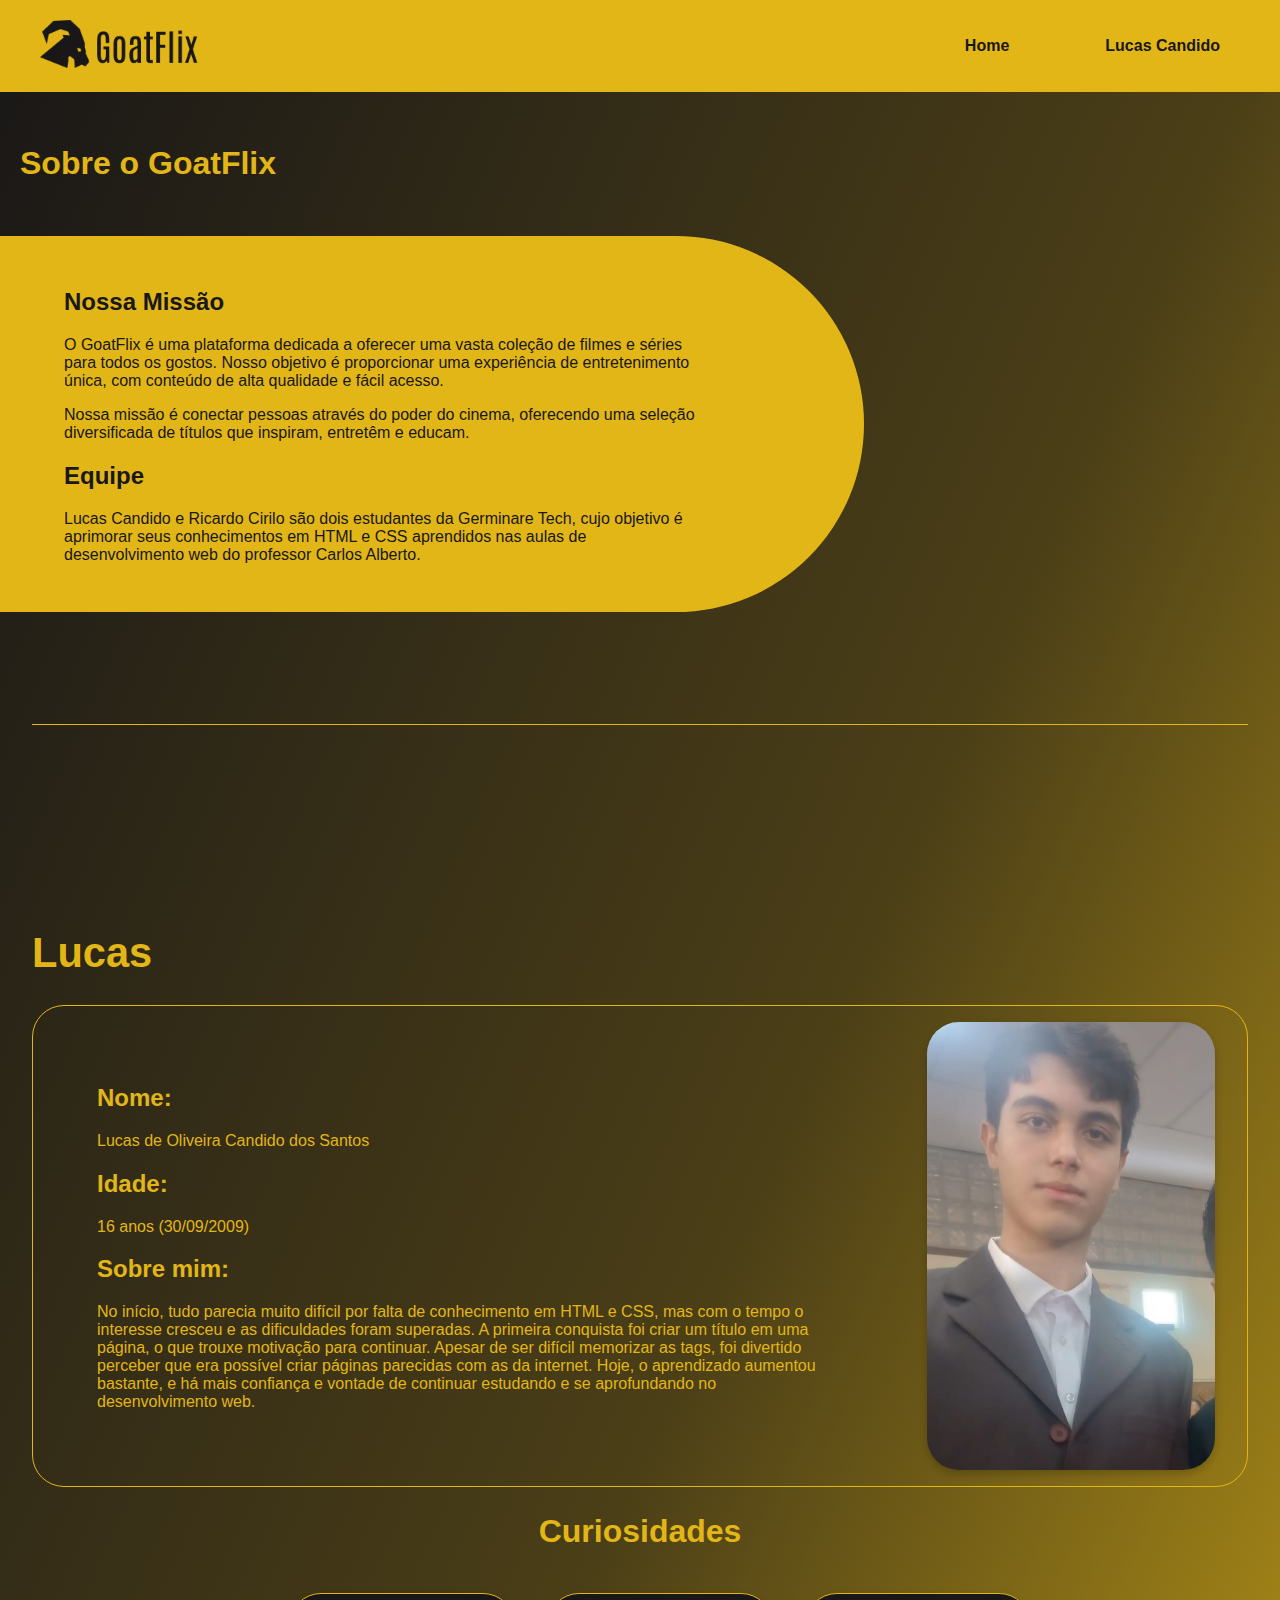
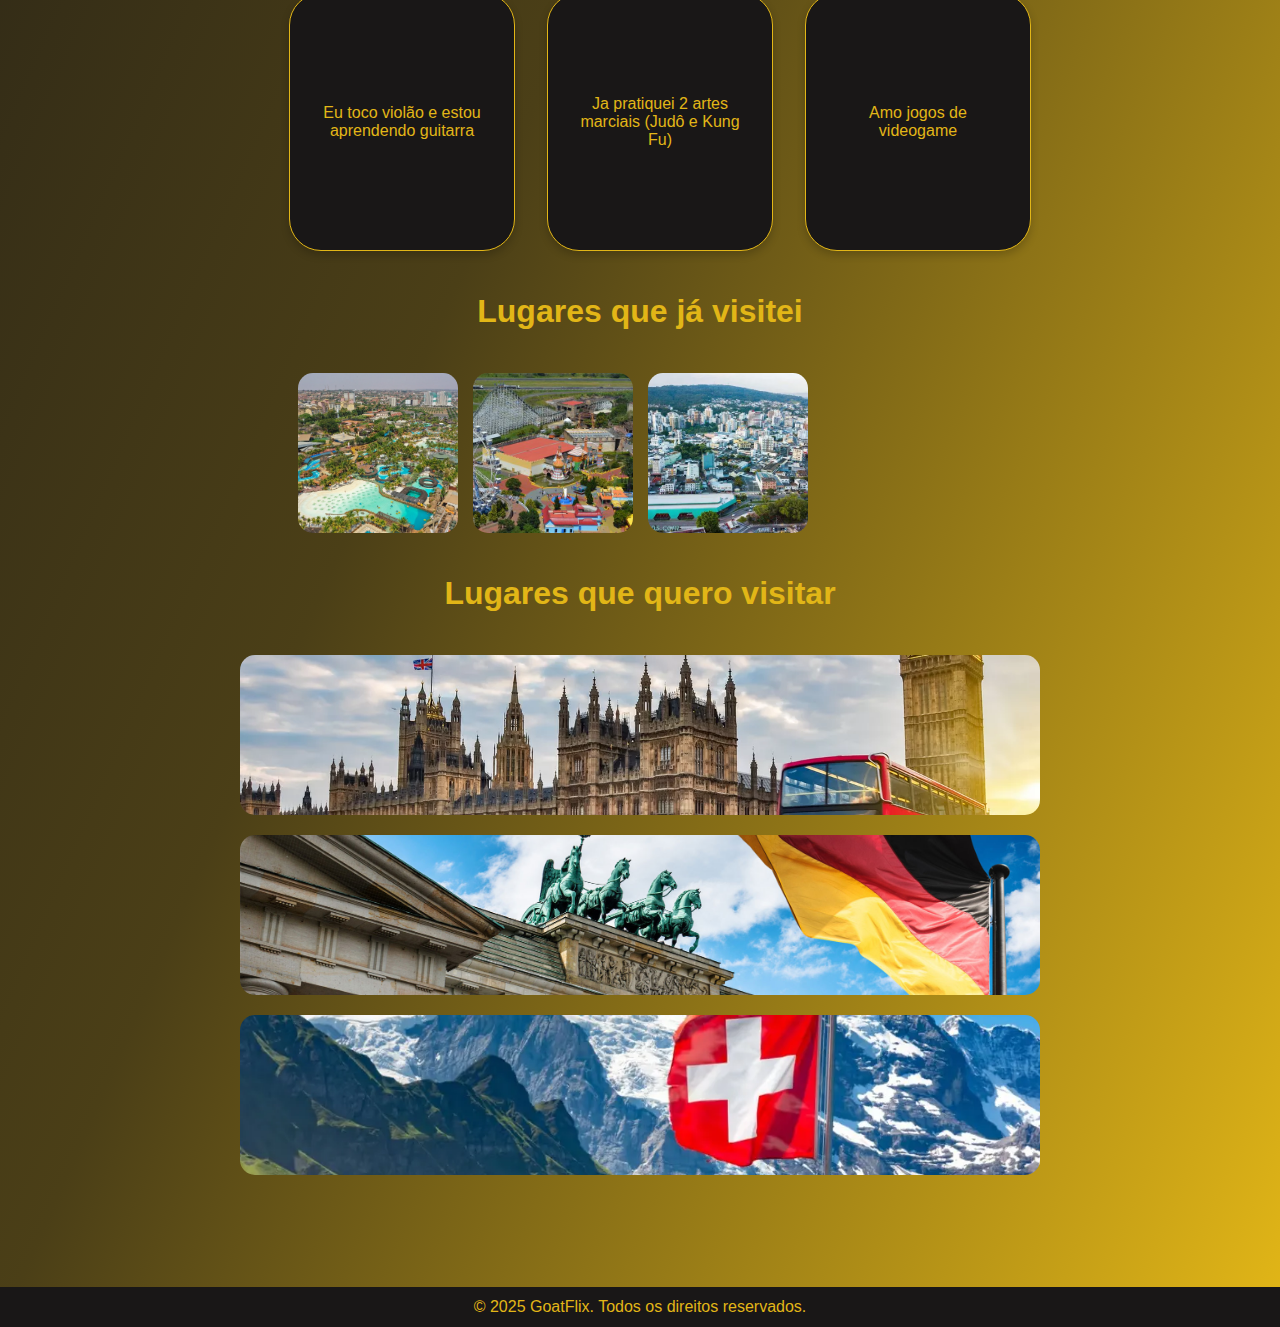
<file: portifolioCandido/sobremim.html>
<!DOCtYPE html>
<html lang="pt-br">

<head>
    <meta charset="UtF-8">
    <meta name="viewport" content="width=device-width, initial-scale=1.0">
    <title>GoatFlix</title>
    <link rel="shortcut icon" href="imgs/Logo2.png" type="image/x-icon">
    <link rel="stylesheet" href="style-sobremim.css">

</head>

<body>
    <header>
        <nav>
            <div class="logo">
                <a href="../index.html"><img src="imgs/Logo.png" alt="Logo GoatFlix"></a>
            </div>
            <ul class="nav-links">
                <li><a href="../index.html">Home</a></li>
                <li><a href="#lucas">Lucas Candido</a></li>
            </ul>
        </nav>
    </header>

    <main>
        <section class="about-section">
            <h1>Sobre o GoatFlix</h1>
            <div class="card-lateral">
                <h2>Nossa Missão</h2>
                <p>O GoatFlix é uma plataforma dedicada a oferecer uma vasta coleção de filmes e séries para todos os
                    gostos. Nosso objetivo é proporcionar uma experiência de entretenimento única, com conteúdo de alta
                    qualidade e fácil acesso.</p>
                <p>Nossa missão é conectar pessoas através do poder do cinema, oferecendo uma seleção diversificada de
                    títulos que inspiram, entretêm e educam.</p>
                <h2>Equipe</h2>
                <p>Lucas Candido e Ricardo Cirilo são dois estudantes da Germinare Tech, cujo objetivo é aprimorar seus
                    conhecimentos em HTML e CSS aprendidos nas aulas de desenvolvimento web do professor Carlos Alberto.
                </p>
            </div>
        </section>
        <hr>
        <section class="pessoa p2" id="lucas">
            <h1>Lucas</h1>
            <article class="card-pessoal">
                <div class="info-pessoal">
                    <h2>Nome:</h2>
                    <p>Lucas de Oliveira Candido dos Santos</p>

                    <h2>Idade:</h2>
                    <p>16 anos (30/09/2009)</p>

                    <h2>Sobre mim:</h2>
                    <p>No início, tudo parecia muito difícil por falta de conhecimento em HTML e CSS, mas com o tempo o
                        interesse cresceu e as dificuldades foram superadas. A primeira conquista foi criar um título em
                        uma página, o que trouxe motivação para continuar. Apesar de ser difícil memorizar as tags, foi
                        divertido perceber que era possível criar páginas parecidas com as da internet. Hoje, o
                        aprendizado aumentou bastante, e há mais confiança e vontade de continuar estudando e se
                        aprofundando no desenvolvimento web.</p>
                </div>
                <img src="imgs/candido.jpeg" alt="Foto de Lucas Candido" class="img-pessoa">
            </article>
            <article class="curiosidades">
                <h2>Curiosidades</h2>
                <ul class="container-curiosidades">
                    <li>
                        <div class="card-curiosidade">
                            Eu toco violão e estou aprendendo guitarra
                        </div>
                    </li>
                    <li>
                        <div class="card-curiosidade">
                            Ja pratiquei 2 artes marciais (Judô e Kung Fu)
                        </div>
                    </li>
                    <li>
                        <div class="card-curiosidade">
                            Amo jogos de videogame
                        </div>
                    </li>
                </ul>
            </article>
            <article class="lugares-true">
                <h2>Lugares que já visitei</h2>
                <ol>
                    <li class="card-lugar">
                        <img src="imgs/thermas-dos-laranjais.jpg" alt="Thermas dos Laranjais">
                        <span class="lugar-nome">Thermas dos Laranjais, SP</span>
                    </li>
                    <li class="card-lugar">
                        <img src="imgs/hopi-hari.jpg" alt="Hopi Hari">
                        <span class="lugar-nome">Hopi Hari, SP</span>
                    </li>
                    <li class="card-lugar">
                        <img src="imgs/criciuma.webp" alt="Criciuma">
                        <span class="lugar-nome">Criciuma, SC</span>
                    </li>
                </ol>
            </article>
            <article class="lugares-false">
                <h2>Lugares que quero visitar</h2>
                <ul>
                    <li class="card-lugarF">
                        <img src="imgs/inglaterra.webp" alt="Inglaterra">
                        <span class="lugar-nome">Inglaterra</span>
                    </li>
                    <li class="card-lugarF">
                        <img src="imgs/alemanha.webp" alt="Alemanha">
                        <span class="lugar-nome">Alemanha</span>
                    </li>
                    <li class="card-lugarF">
                        <img src="imgs/suiça.webp" alt="Suíça">
                        <span class="lugar-nome">Suíça</span>
                    </li>
                </ul>
            </article>
        </section>
    </main>

    <footer>
        <p>&copy; 2025 GoatFlix. Todos os direitos reservados.</p>
    </footer>
</body>

</html>
</file>
<file: portifolioCandido/style-sobremim.css>
:root {
    --primary-color: #E2B617;
    --secondary-color: #191717;
}

html {
    scroll-behavior: smooth;
}

body {
    margin: 0;
    padding: 0;
    background: linear-gradient(to bottom right, #191717, #4B3F17, #E2B617);
    font-family: Arial, Helvetica, sans-serif;
    min-height: 100dvh;
    max-width: 100dvw;
}

/* Header */
header {
    top: 0;
    display: flex;
    align-items: center;
    position: sticky;
    padding: 20px 40px;
    background-color: var(--primary-color);
    z-index: 1000;
}

header nav {
    display: flex;
    justify-content: space-between;
    align-items: center;
    width: 100%;
}

.nav-links {
    list-style: none;
    display: flex;
    gap: 6rem;
    margin: 0;
    padding: 0 20px;
}

.nav-links li a {
    text-decoration: none;
    color: var(--secondary-color);
    font-weight: bold;
    transition: color 0.3s;
}

.logo img {
    height: 3rem;
}

/* final-header */

/* Main Section */
main {
    display: flex;
    flex-direction: column;
}

main hr {
    border: none;
    height: 1.4px;
    background-color: var(--primary-color);
    margin: 5rem 2rem;
}

.about-section {
    display: flex;
    /* align-items: center; */
    justify-content: center;
    flex-direction: column;
    gap: 2rem;
    margin: 2rem 0;
}

.about-section>h1 {
    color: var(--primary-color);
    margin-left: 20px;
}

/* Sobre */
.card-lateral {
    width: 50%;
    background: var(--primary-color);
    border-radius: 0 12rem 12rem 0;
    padding: 2rem 10rem 2rem 4rem;
    color: var(--secondary-color);
}

/* pessoas */
.pessoa {
    display: flex;
    flex-direction: column;
    margin: 6rem 2rem;
}

/* Card-pessoal */
.card-pessoal {
    display: flex;
    align-items: center;
    justify-content: space-between;
    border: 1px solid var(--primary-color);
    border-radius: 2rem;
    padding: 1rem 2rem;
    gap: 2rem;
    color: var(--primary-color);
}

.pessoa>h1 {
    width: 100%;
    font-size: 2.6rem;
    color: var(--primary-color);
}

.info-pessoal {
    box-sizing: border-box;
    width: 70%;
    padding: 0 2rem;
}

.img-pessoa {
    height: 28rem;
    width: 18rem;
    border-radius: 2rem;
    box-shadow: 0 4px 8px rgba(0, 0, 0, 0.2);
    object-fit: cover;
}

/* final-card-pessoal */

/* Sec-curiosidades */
.curiosidades {
    display: flex;
    flex-direction: column;
    align-items: center;
    justify-content: center;
    width: 100%;
    text-align: center;
}

.curiosidades h2 {
    font-size: 2rem;
    width: 100%;
    color: var(--primary-color);
}


.container-curiosidades {
    display: flex;
    flex-wrap: wrap;
    align-items: center;
    justify-content: center;
    gap: 2rem;
    width: 80%;
    list-style: none;
}

.card-curiosidade {
    background: var(--secondary-color);
    border: 1px solid var(--primary-color);
    color: var(--primary-color);
    border-radius: 2rem;
    padding: 2rem;
    height: 12rem;
    width: 10rem;
    box-shadow: 0 4px 8px rgba(0, 0, 0, 0.2);
    display: flex;
    align-items: center;
    justify-content: center;
    transition: 0.3s ease;
}

.card-curiosidade:hover {
    transform: scale(1.2);
}


/* final Sec-curiosidades */

/* Lugares que já visitei */
.lugares-true {
    display: flex;
    flex-direction: column;
    align-items: center;
    justify-content: center;
    width: 100%;
    text-align: center;
}

.lugares-true h2 {
    font-size: 2rem;
    width: 100%;
    color: var(--primary-color);
}

.lugares-true ol {
    display: grid;
    grid-template-columns: repeat(4, 1fr);
    list-style: none;
    list-style-position: inside;
    align-items: center;
    justify-content: center;
    gap: 15px;
    padding: 0;
}

.card-lugar {
    position: relative;
    box-sizing: border-box;
    height: 10rem;
    width: 10rem;
    border-radius: 15px;
    overflow: hidden;
    transition: 0.3s ease;
}

.card-lugar img {
    width: 100%;
    height: 100%;
    object-fit: cover;
    display: block;
}

.card-lugar .lugar-nome {
    position: absolute;
    bottom: 0;
    left: 0;
    right: 0;
    padding: 0.6rem;
    font-size: 0.8rem;
    text-align: left;
    font-weight: bold;
    color: white;
    background: linear-gradient(to top, rgba(0, 0, 0, 1), transparent);
    opacity: 0;
    transition: opacity 0.3s ease;
}

.card-lugar:hover .lugar-nome {
    opacity: 1;
}

.card-lugar:hover {
    transform: scale(1.25);
    box-shadow: 0 4px 8px rgba(0, 0, 0, 0.3);
    z-index: 10;
}

/* final Lugares que já visitei */

/* quero visitar */
.lugares-false {
    display: flex;
    flex-direction: column;
    align-items: center;
    justify-content: center;
    width: 100%;
    text-align: center;
}

.lugares-false h2 {
    font-size: 2rem;
    width: 100%;
    color: var(--primary-color);
}

.lugares-false ul {
    display: flex;
    flex-direction: column;
    list-style: none;
    list-style-position: inside;
    gap: 20px;
    padding: 0;
}

.card-lugarF {
    position: relative;
    box-sizing: border-box;
    height: 10rem;
    width: 50rem;
    border-radius: 15px;
    overflow: hidden;
    transition: 0.3s ease;
}

.card-lugarF img {
    width: 100%;
    height: 100%;
    object-fit: cover;
    display: block;
    object-position: center 60%;
}

.card-lugarF .lugar-nome {
    position: absolute;
    bottom: 0;
    left: 0;
    right: 0;
    padding: 1rem;
    font-size: 1.2rem;
    text-align: left;
    font-weight: bold;
    color: white;
    background: linear-gradient(to top, rgba(0, 0, 0, 0.8), transparent);
    opacity: 0;
    transition: opacity 0.3s ease;
}

.card-lugarF:hover .lugar-nome {
    opacity: 1;
}

.card-lugarF:hover {
    transform: scale(1.2);
}

/* final quero visitar */
/* final Main Section */

footer {
    display: flex;
    justify-content: center;
    align-items: center;
    text-align: center;
    background-color: var(--secondary-color);
    color: var(--primary-color);
    margin: 0;
    height: 40px;
}
</file>
